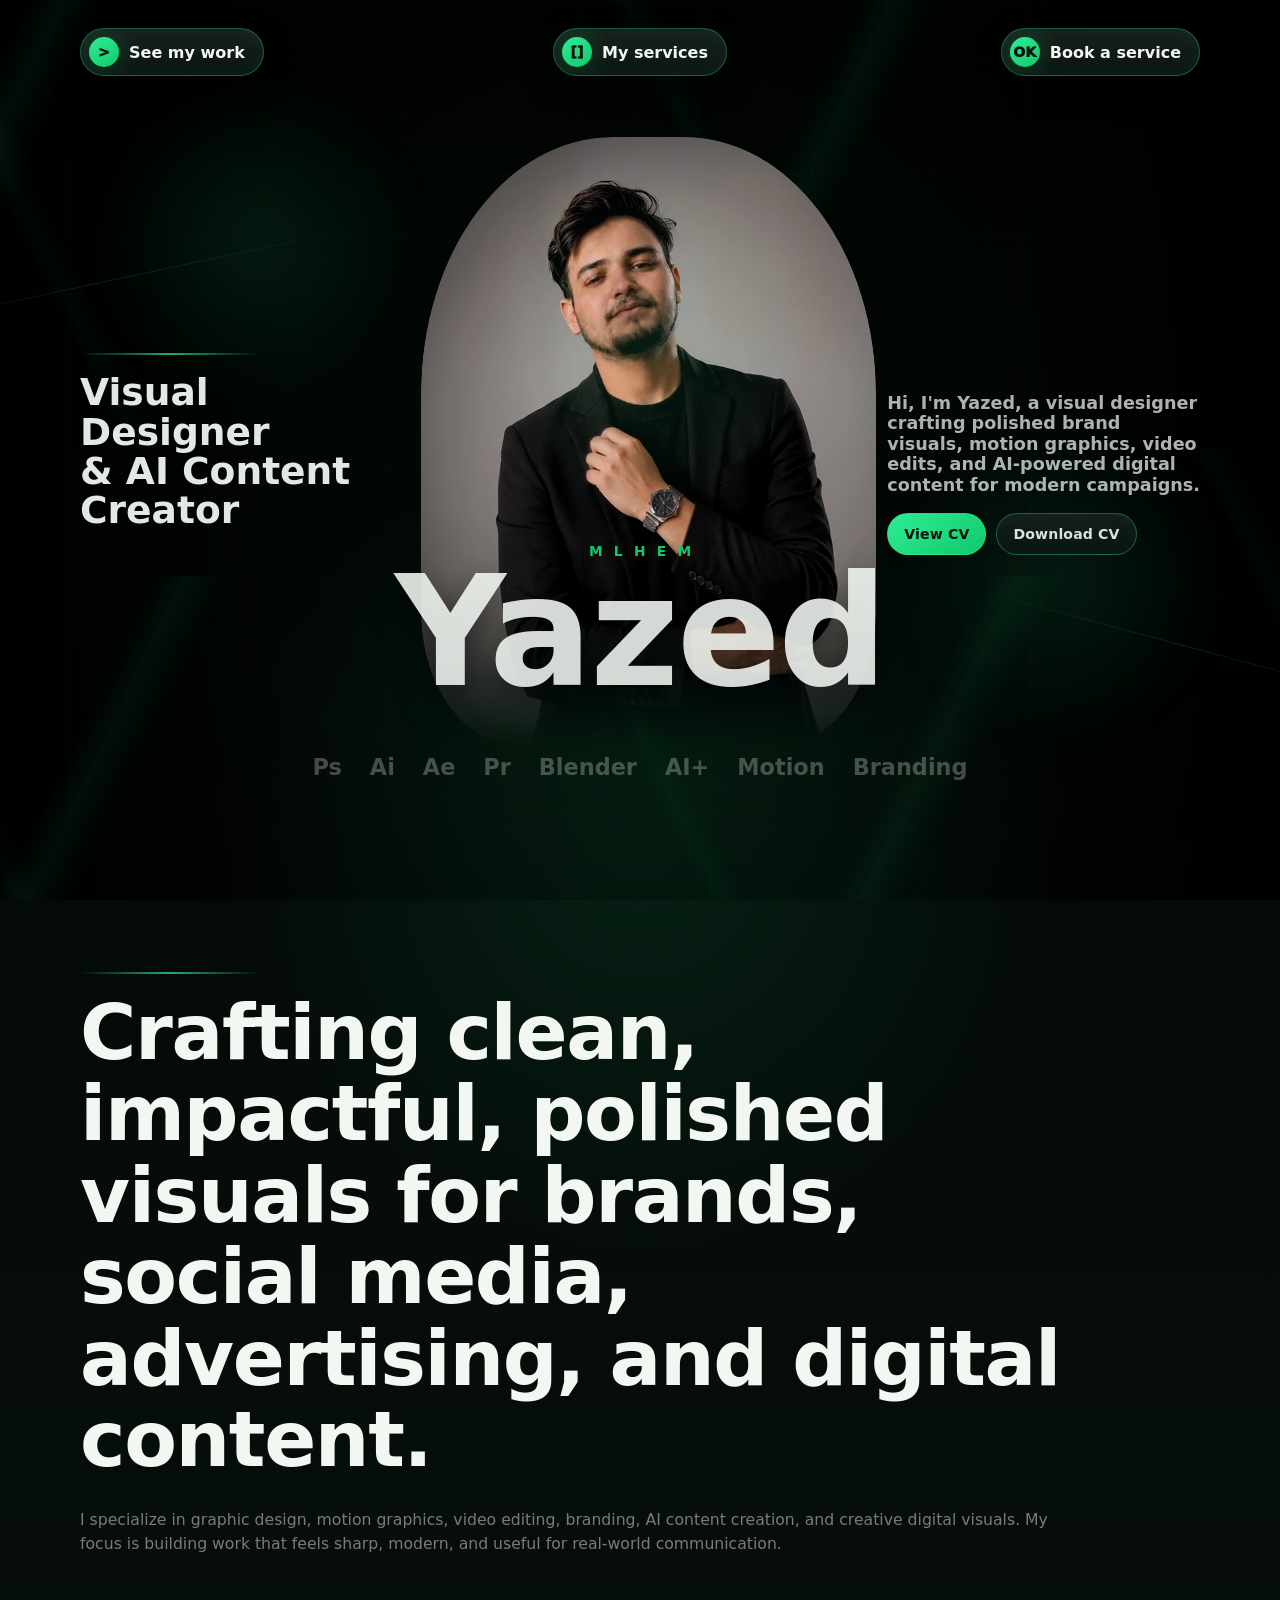
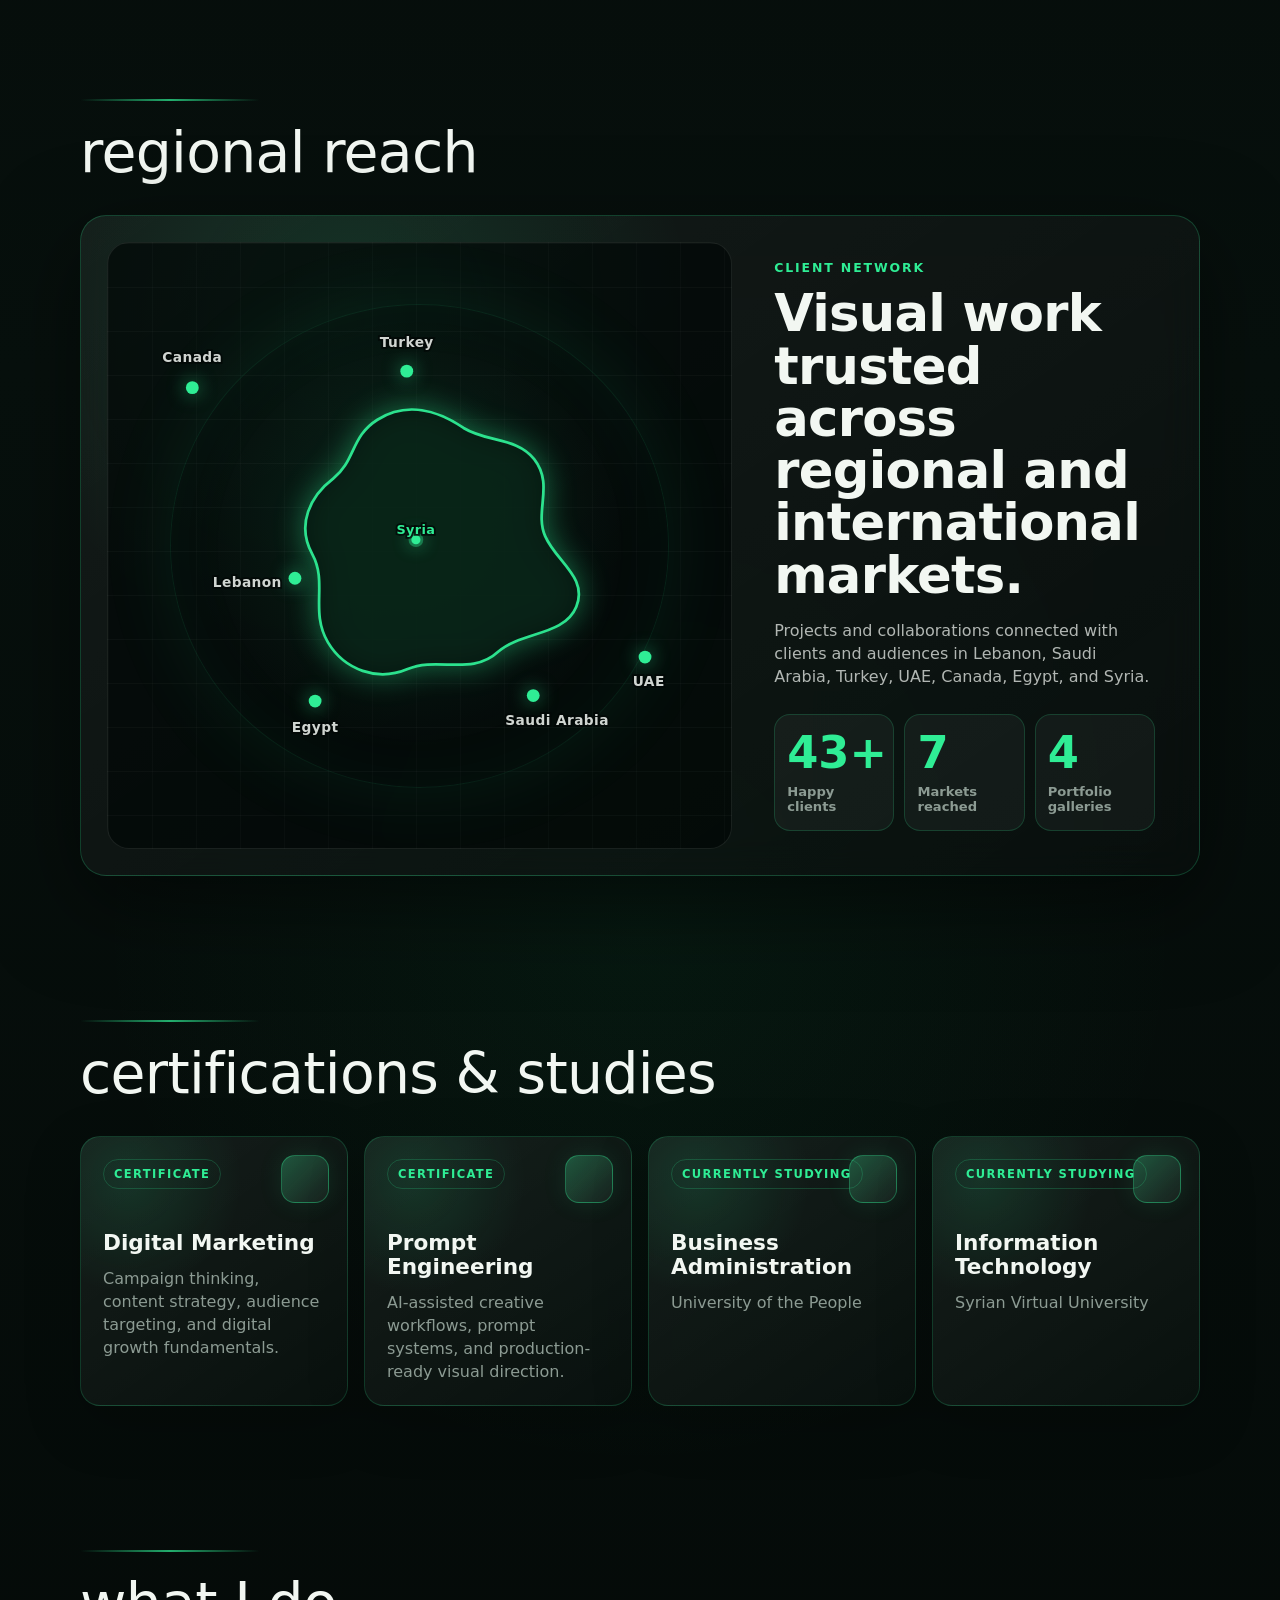
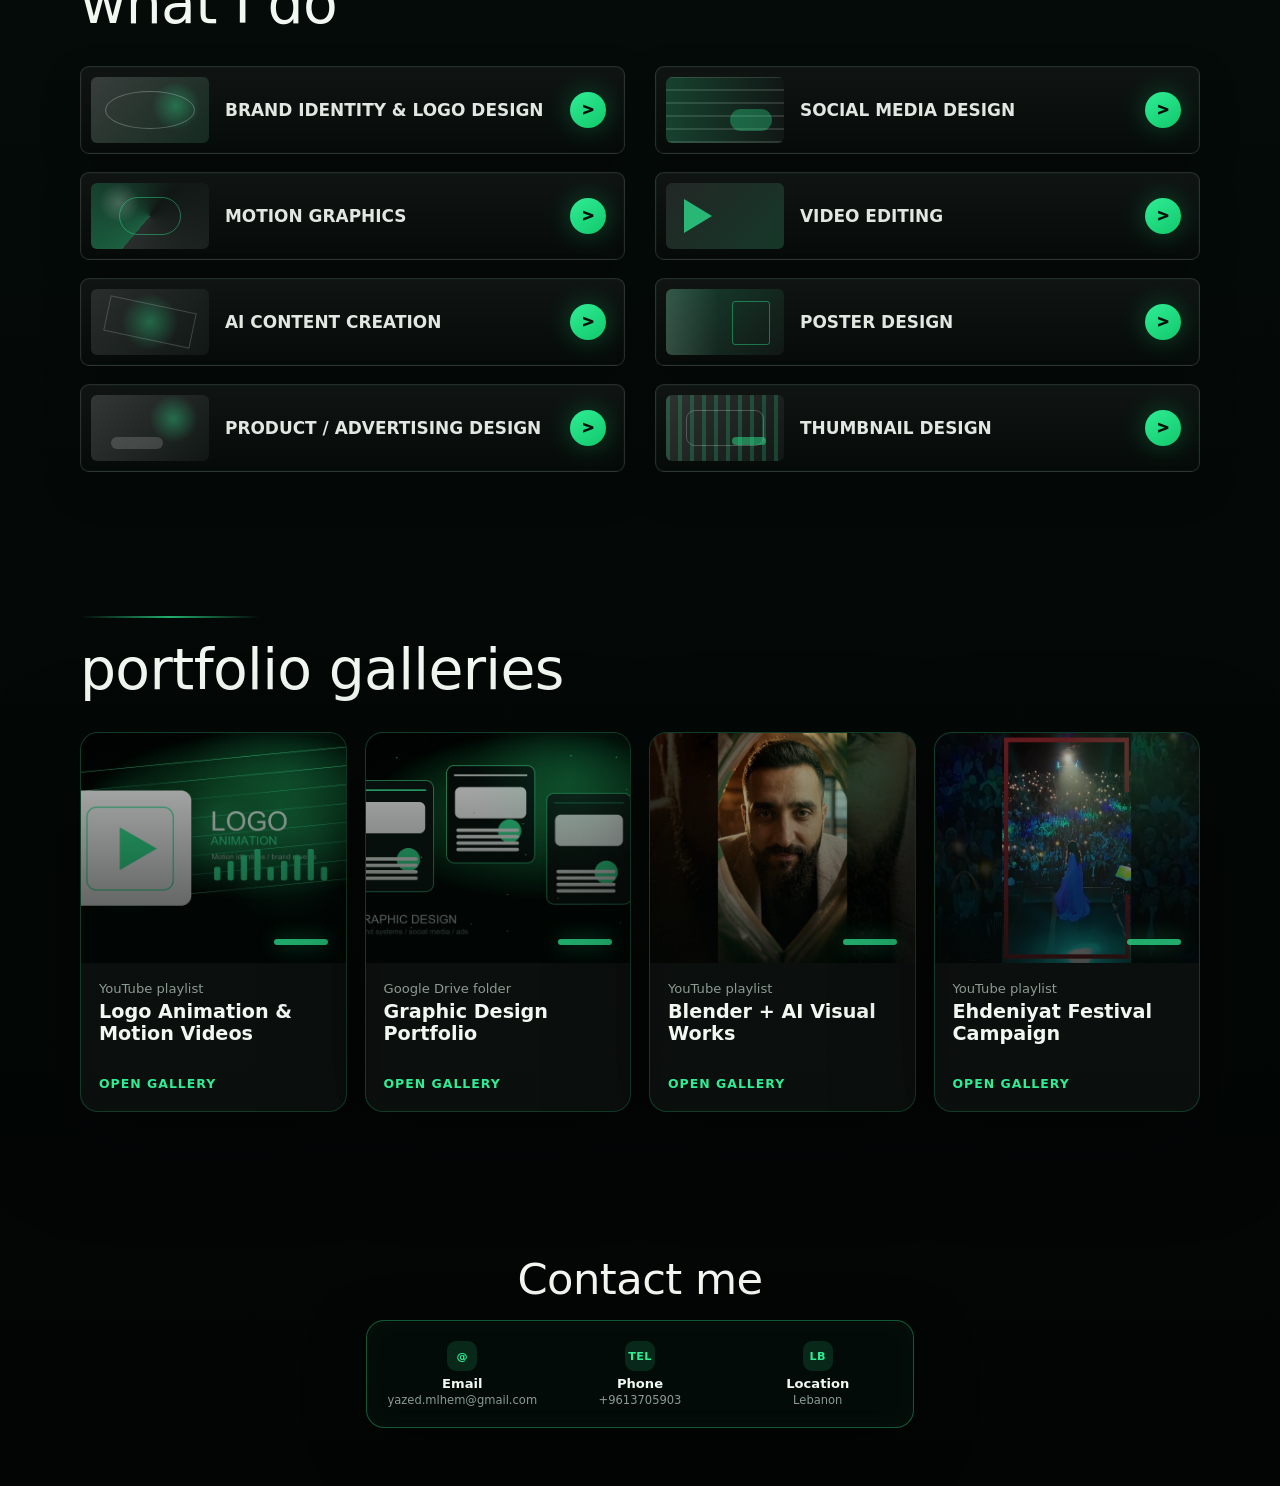
<file: index.html>
<!DOCTYPE html>
<html lang="en">
  <head>
    <meta charset="UTF-8" />
    <meta name="viewport" content="width=device-width, initial-scale=1.0" />
    <meta
      name="description"
      content="Portfolio website for Yazed Mlhem, Visual Designer and AI Content Creator based in Lebanon."
    />
    <title>Yazed Mlhem | Visual Designer & AI Content Creator</title>
    <link rel="stylesheet" href="styles.css" />
  </head>
  <body>
    <div class="ambient-bg" aria-hidden="true">
      <span class="ambient-orb orb-one"></span>
      <span class="ambient-orb orb-two"></span>
      <span class="ambient-beam beam-one"></span>
      <span class="ambient-beam beam-two"></span>
    </div>

    <main class="portfolio-page">
      <section class="hero" id="home">
        <nav class="top-actions" aria-label="Primary actions">
          <a class="action-pill" href="#work">
            <span class="pill-icon">&gt;</span>
            <span>See my work</span>
          </a>
          <a class="action-pill" href="#services">
            <span class="pill-icon">[]</span>
            <span>My services</span>
          </a>
          <a class="action-pill" href="#contact">
            <span class="pill-icon">ok</span>
            <span>Book a service</span>
          </a>
        </nav>

        <div class="hero-grid">
          <aside class="hero-side hero-left reveal">
            <span class="section-line"></span>
            <h2>Visual Designer<br />& AI Content Creator</h2>
          </aside>

          <div class="hero-center reveal">
            <div class="portrait-glow" aria-hidden="true"></div>
            <figure class="portrait-wrap">
              <img src="assets/me.jpg" alt="Portrait of Yazed Mlhem" />
            </figure>
            <div class="name-lockup" aria-label="Yazed Mlhem">
              <span>MLHEM</span>
              <strong>Yazed</strong>
            </div>
          </div>

          <aside class="hero-side hero-right reveal">
            <p>
              Hi, I'm Yazed, a visual designer crafting polished brand visuals,
              motion graphics, video edits, and AI-powered digital content for modern
              campaigns.
            </p>
            <div class="cv-actions" aria-label="CV actions">
              <a href="assets/Yazed-Mlhem-CV.pdf" target="_blank" rel="noopener">
                View CV
              </a>
              <a href="assets/Yazed-Mlhem-CV.pdf" download>
                Download CV
              </a>
            </div>
          </aside>
        </div>

        <div class="tool-row reveal" aria-label="Skills and tools">
          <span>Ps</span>
          <span>Ai</span>
          <span>Ae</span>
          <span>Pr</span>
          <span>Blender</span>
          <span>AI+</span>
          <span>Motion</span>
          <span>Branding</span>
        </div>
      </section>

      <section class="statement section-pad reveal" id="about">
        <span class="section-line"></span>
        <h1>
          Crafting clean, impactful, polished visuals for brands, social media,
          advertising, and digital content.
        </h1>
        <p>
          I specialize in graphic design, motion graphics, video editing, branding,
          AI content creation, and creative digital visuals. My focus is building work
          that feels sharp, modern, and useful for real-world communication.
        </p>
      </section>

      <section class="section-pad reach" id="reach">
        <div class="section-title reveal">
          <span class="section-line"></span>
          <h2>regional reach</h2>
        </div>

        <div class="reach-panel reveal">
          <div class="map-card">
            <svg
              class="syria-network"
              viewBox="0 0 680 520"
              role="img"
              aria-label="Glowing Syria map connected to Saudi Arabia, Turkey, UAE, Lebanon, Canada, and Egypt"
            >
              <defs>
                <filter id="mapGlow" x="-80%" y="-80%" width="260%" height="260%">
                  <feGaussianBlur stdDeviation="5" result="blur" />
                  <feMerge>
                    <feMergeNode in="blur" />
                    <feMergeNode in="SourceGraphic" />
                  </feMerge>
                </filter>
                <linearGradient id="routeGradient" x1="0" y1="0" x2="1" y2="1">
                  <stop offset="0%" stop-color="#2fed95" />
                  <stop offset="100%" stop-color="#12c86b" stop-opacity="0.25" />
                </linearGradient>
              </defs>

              <path
                class="route route-canada"
                d="M334 252 C260 180 180 130 92 88"
                pathLength="1"
              />
              <path
                class="route route-turkey"
                d="M334 252 C340 176 334 116 326 70"
                pathLength="1"
              />
              <path
                class="route route-lebanon"
                d="M334 252 C288 266 242 282 204 296"
                pathLength="1"
              />
              <path
                class="route route-egypt"
                d="M334 252 C302 332 266 390 226 430"
                pathLength="1"
              />
              <path
                class="route route-saudi"
                d="M334 252 C392 320 430 374 464 424"
                pathLength="1"
              />
              <path
                class="route route-uae"
                d="M334 252 C432 292 510 338 586 382"
                pathLength="1"
              />

              <path
                class="syria-shape"
                filter="url(#mapGlow)"
                d="M294 123 C326 103 360 113 388 132 C414 148 446 142 465 166 C487 194 465 223 477 250 C489 278 524 295 511 327 C498 359 451 354 426 376 C397 403 360 381 327 395 C294 409 258 396 240 366 C220 332 240 301 223 270 C205 237 221 206 246 187 C270 168 265 141 294 123 Z"
              />

              <circle class="origin-pulse" cx="336" cy="254" r="8" />
              <circle class="origin-core" cx="336" cy="254" r="5" />
              <text class="map-label origin-label" x="336" y="248">Syria</text>

              <g class="country-point country-canada">
                <circle cx="92" cy="88" r="7" />
                <text x="92" y="60">Canada</text>
              </g>
              <g class="country-point country-turkey">
                <circle cx="326" cy="70" r="7" />
                <text x="326" y="44">Turkey</text>
              </g>
              <g class="country-point country-lebanon">
                <circle cx="204" cy="296" r="7" />
                <text x="152" y="306">Lebanon</text>
              </g>
              <g class="country-point country-egypt">
                <circle cx="226" cy="430" r="7" />
                <text x="226" y="464">Egypt</text>
              </g>
              <g class="country-point country-saudi">
                <circle cx="464" cy="424" r="7" />
                <text x="490" y="456">Saudi Arabia</text>
              </g>
              <g class="country-point country-uae">
                <circle cx="586" cy="382" r="7" />
                <text x="590" y="414">UAE</text>
              </g>
            </svg>
          </div>

          <div class="reach-copy">
            <p class="micro-label">Client network</p>
            <h3>Visual work trusted across regional and international markets.</h3>
            <p>
              Projects and collaborations connected with clients and audiences in
              Lebanon, Saudi Arabia, Turkey, UAE, Canada, Egypt, and Syria.
            </p>
            <div class="client-metrics" aria-label="Client statistics">
              <div class="metric-card">
                <strong><span class="count-up" data-count="43">0</span>+</strong>
                <span>Happy clients</span>
              </div>
              <div class="metric-card">
                <strong><span class="count-up" data-count="7">0</span></strong>
                <span>Markets reached</span>
              </div>
              <div class="metric-card">
                <strong><span class="count-up" data-count="4">0</span></strong>
                <span>Portfolio galleries</span>
              </div>
            </div>
          </div>
        </div>
      </section>

      <section class="section-pad credentials" id="credentials">
        <div class="section-title reveal">
          <span class="section-line"></span>
          <h2>certifications & studies</h2>
        </div>

        <div class="credential-grid">
          <article class="credential-card reveal">
            <span>Certificate</span>
            <h3>Digital Marketing</h3>
            <p>Campaign thinking, content strategy, audience targeting, and digital growth fundamentals.</p>
          </article>
          <article class="credential-card reveal">
            <span>Certificate</span>
            <h3>Prompt Engineering</h3>
            <p>AI-assisted creative workflows, prompt systems, and production-ready visual direction.</p>
          </article>
          <article class="credential-card reveal">
            <span>Currently studying</span>
            <h3>Business Administration</h3>
            <p>University of the People</p>
          </article>
          <article class="credential-card reveal">
            <span>Currently studying</span>
            <h3>Information Technology</h3>
            <p>Syrian Virtual University</p>
          </article>
        </div>
      </section>

      <section class="section-pad services" id="services">
        <div class="section-title reveal">
          <span class="section-line"></span>
          <h2>what I do</h2>
        </div>

        <div class="service-grid">
          <a
            class="service-card reveal"
            href="https://drive.google.com/drive/folders/1bQDdXAf_wJ9ELHpCj0GLN5t_gw8y8d1W"
            target="_blank"
            rel="noopener"
          >
            <div class="service-thumb thumb-brand"></div>
            <h3>Brand Identity & Logo Design</h3>
            <span class="card-arrow">&gt;</span>
          </a>
          <a
            class="service-card reveal"
            href="https://drive.google.com/drive/folders/1bQDdXAf_wJ9ELHpCj0GLN5t_gw8y8d1W"
            target="_blank"
            rel="noopener"
          >
            <div class="service-thumb thumb-social"></div>
            <h3>Social Media Design</h3>
            <span class="card-arrow">&gt;</span>
          </a>
          <a
            class="service-card reveal"
            href="https://www.youtube.com/playlist?list=PLLVuZKUC12Qq2UqEyCkW-pnu5Jl_9pcJ0"
            target="_blank"
            rel="noopener"
          >
            <div class="service-thumb thumb-motion"></div>
            <h3>Motion Graphics</h3>
            <span class="card-arrow">&gt;</span>
          </a>
          <a
            class="service-card reveal"
            href="https://www.youtube.com/playlist?list=PLLVuZKUC12Qq2UqEyCkW-pnu5Jl_9pcJ0"
            target="_blank"
            rel="noopener"
          >
            <div class="service-thumb thumb-video"></div>
            <h3>Video Editing</h3>
            <span class="card-arrow">&gt;</span>
          </a>
          <a
            class="service-card reveal"
            href="https://www.youtube.com/watch?v=x_m1fFWCgEw&list=PLLVuZKUC12QoCF6CKY_N4pdofCUiRCBo5"
            target="_blank"
            rel="noopener"
          >
            <div class="service-thumb thumb-ai"></div>
            <h3>AI Content Creation</h3>
            <span class="card-arrow">&gt;</span>
          </a>
          <a
            class="service-card reveal"
            href="https://drive.google.com/drive/folders/1bQDdXAf_wJ9ELHpCj0GLN5t_gw8y8d1W"
            target="_blank"
            rel="noopener"
          >
            <div class="service-thumb thumb-poster"></div>
            <h3>Poster Design</h3>
            <span class="card-arrow">&gt;</span>
          </a>
          <a
            class="service-card reveal"
            href="https://drive.google.com/drive/folders/1bQDdXAf_wJ9ELHpCj0GLN5t_gw8y8d1W"
            target="_blank"
            rel="noopener"
          >
            <div class="service-thumb thumb-product"></div>
            <h3>Product / Advertising Design</h3>
            <span class="card-arrow">&gt;</span>
          </a>
          <a
            class="service-card reveal"
            href="https://drive.google.com/drive/folders/1bQDdXAf_wJ9ELHpCj0GLN5t_gw8y8d1W"
            target="_blank"
            rel="noopener"
          >
            <div class="service-thumb thumb-thumbnail"></div>
            <h3>Thumbnail Design</h3>
            <span class="card-arrow">&gt;</span>
          </a>
        </div>
      </section>

      <section class="section-pad work" id="work">
        <div class="section-title reveal">
          <span class="section-line"></span>
          <h2>portfolio galleries</h2>
        </div>
        <div class="work-grid">
          <a
            class="work-card reveal"
            href="https://www.youtube.com/playlist?list=PLLVuZKUC12Qq2UqEyCkW-pnu5Jl_9pcJ0"
            target="_blank"
            rel="noopener"
          >
            <div class="work-visual visual-logo">
              <img src="assets/work-logo-motion.jpg" alt="Logo animation and motion visuals preview" />
            </div>
            <p>YouTube playlist</p>
            <h3>Logo Animation & Motion Videos</h3>
            <span>Open gallery</span>
          </a>
          <a
            class="work-card reveal"
            href="https://drive.google.com/drive/folders/1bQDdXAf_wJ9ELHpCj0GLN5t_gw8y8d1W"
            target="_blank"
            rel="noopener"
          >
            <div class="work-visual visual-design">
              <img src="assets/work-designs.jpg" alt="Graphic design portfolio preview" />
            </div>
            <p>Google Drive folder</p>
            <h3>Graphic Design Portfolio</h3>
            <span>Open gallery</span>
          </a>
          <a
            class="work-card reveal"
            href="https://www.youtube.com/watch?v=x_m1fFWCgEw&list=PLLVuZKUC12QoCF6CKY_N4pdofCUiRCBo5"
            target="_blank"
            rel="noopener"
          >
            <div class="work-visual visual-blender">
              <img src="assets/blender-ai-thumb.jpg" alt="Blender and AI visual works preview" />
            </div>
            <p>YouTube playlist</p>
            <h3>Blender + AI Visual Works</h3>
            <span>Open gallery</span>
          </a>
          <a
            class="work-card reveal"
            href="https://www.youtube.com/watch?v=B72xbkbJAdo&list=PLLVuZKUC12Qr4weWerlJtRsZaD_8ozsQB"
            target="_blank"
            rel="noopener"
          >
            <div class="work-visual visual-festival">
              <img src="assets/ehdeniyat-thumb.jpg" alt="Ehdeniyat Festival campaign preview" />
            </div>
            <p>YouTube playlist</p>
            <h3>Ehdeniyat Festival Campaign</h3>
            <span>Open gallery</span>
          </a>
        </div>
      </section>

      <section class="contact" id="contact">
        <h2 class="reveal">Contact me</h2>
        <div class="contact-panel reveal">
          <a href="mailto:yazed.mlhem@gmail.com">
            <span>@</span>
            <strong>Email</strong>
            <small>yazed.mlhem@gmail.com</small>
          </a>
          <a href="tel:+9613705903">
            <span>tel</span>
            <strong>Phone</strong>
            <small>+9613705903</small>
          </a>
          <div>
            <span>LB</span>
            <strong>Location</strong>
            <small>Lebanon</small>
          </div>
        </div>
      </section>
    </main>

    <script src="script.js"></script>
  </body>
</html>
</file>
<file: styles.css>
:root {
  --bg: #030807;
  --bg-2: #06110e;
  --panel: rgba(255, 255, 255, 0.045);
  --panel-strong: rgba(255, 255, 255, 0.075);
  --line: rgba(45, 210, 119, 0.32);
  --green: #12c86b;
  --green-2: #2fed95;
  --green-soft: rgba(18, 200, 107, 0.16);
  --text: #f2f7f2;
  --muted: #8c9b93;
  --dim: rgba(242, 247, 242, 0.72);
  --shadow: 0 28px 90px rgba(0, 0, 0, 0.5);
  --max: 1120px;
}

* {
  box-sizing: border-box;
}

html {
  scroll-behavior: smooth;
}

body {
  min-height: 100vh;
  margin: 0;
  color: var(--text);
  background:
    radial-gradient(circle at 50% 18%, rgba(18, 200, 107, 0.12), transparent 26rem),
    radial-gradient(circle at 50% 54%, rgba(18, 200, 107, 0.06), transparent 34rem),
    linear-gradient(180deg, #020504 0%, #07100d 42%, #020504 100%);
  font-family:
    Inter, ui-sans-serif, system-ui, -apple-system, BlinkMacSystemFont, "Segoe UI", sans-serif;
  overflow-x: hidden;
}

body::before {
  position: fixed;
  inset: 0;
  z-index: -2;
  pointer-events: none;
  content: "";
  background:
    linear-gradient(rgba(255, 255, 255, 0.024) 1px, transparent 1px),
    linear-gradient(90deg, rgba(255, 255, 255, 0.018) 1px, transparent 1px);
  background-size: 58px 58px;
  mask-image: radial-gradient(circle at 50% 25%, black, transparent 72%);
}

body::after {
  position: fixed;
  inset: 0;
  z-index: -1;
  pointer-events: none;
  content: "";
  background:
    radial-gradient(circle at center, transparent 0%, rgba(0, 0, 0, 0.08) 42%, rgba(0, 0, 0, 0.72) 100%),
    linear-gradient(90deg, rgba(0, 0, 0, 0.76), transparent 22%, transparent 78%, rgba(0, 0, 0, 0.76));
}

.ambient-bg {
  position: fixed;
  inset: 0;
  z-index: 0;
  overflow: hidden;
  pointer-events: none;
}

.ambient-bg::before {
  position: absolute;
  inset: -24%;
  content: "";
  background:
    linear-gradient(116deg, transparent 0 43%, rgba(47, 237, 149, 0.07) 46%, transparent 50% 100%),
    linear-gradient(64deg, transparent 0 48%, rgba(47, 237, 149, 0.045) 50%, transparent 53% 100%);
  background-size: 52rem 52rem, 44rem 44rem;
  opacity: 0.82;
  transform: translate3d(-4%, -3%, 0);
  animation: lineDrift 16s linear infinite;
}

.ambient-bg::after {
  position: absolute;
  inset: 0;
  content: "";
  background:
    repeating-linear-gradient(
      90deg,
      transparent 0 160px,
      rgba(47, 237, 149, 0.035) 161px,
      transparent 163px 320px
    );
  opacity: 0.48;
  transform: translateX(-90px);
  animation: scanSlide 13s linear infinite;
}

.ambient-orb,
.ambient-beam {
  position: absolute;
  display: block;
}

.ambient-orb {
  width: clamp(260px, 28vw, 520px);
  aspect-ratio: 1;
  border-radius: 50%;
  background: radial-gradient(circle, rgba(47, 237, 149, 0.16), rgba(18, 200, 107, 0.05) 48%, transparent 70%);
  filter: blur(18px);
  opacity: 0.62;
}

.orb-one {
  top: 7%;
  left: 6%;
  animation: orbFloatA 11s ease-in-out infinite;
}

.orb-two {
  right: 3%;
  bottom: 16%;
  animation: orbFloatB 14s ease-in-out infinite;
}

.ambient-beam {
  width: 42vw;
  height: 1px;
  background: linear-gradient(90deg, transparent, rgba(47, 237, 149, 0.34), transparent);
  box-shadow: 0 0 18px rgba(47, 237, 149, 0.22);
  opacity: 0.42;
}

.beam-one {
  top: 31%;
  left: -12%;
  transform: rotate(-12deg);
  animation: beamMoveA 10s ease-in-out infinite;
}

.beam-two {
  right: -14%;
  bottom: 28%;
  transform: rotate(15deg);
  animation: beamMoveB 12s ease-in-out infinite;
}

a {
  color: inherit;
  text-decoration: none;
}

img {
  display: block;
  max-width: 100%;
}

.portfolio-page {
  position: relative;
  z-index: 1;
  width: min(calc(100% - 36px), var(--max));
  margin: 0 auto;
}

.hero {
  position: relative;
  min-height: 100vh;
  padding: 28px 0 44px;
}

.top-actions {
  display: grid;
  grid-template-columns: repeat(3, minmax(0, 1fr));
  gap: clamp(14px, 9vw, 210px);
  align-items: center;
}

.action-pill {
  position: relative;
  isolation: isolate;
  display: inline-flex;
  width: fit-content;
  min-height: 48px;
  align-items: center;
  gap: 10px;
  padding: 7px 18px 7px 8px;
  border: 1px solid rgba(47, 237, 149, 0.33);
  border-radius: 999px;
  background:
    linear-gradient(180deg, rgba(255, 255, 255, 0.075), rgba(255, 255, 255, 0.026)),
    rgba(7, 20, 15, 0.72);
  box-shadow:
    inset 0 0 20px rgba(47, 237, 149, 0.05),
    0 10px 34px rgba(0, 0, 0, 0.26);
  color: var(--text);
  font-weight: 780;
  letter-spacing: 0;
  backdrop-filter: blur(18px);
  overflow: hidden;
  transition:
    transform 180ms ease,
    border-color 180ms ease,
    background 180ms ease;
}

.action-pill::after,
.cv-actions a::after,
.service-card::before,
.work-card::before {
  position: absolute;
  inset: 0;
  z-index: 0;
  pointer-events: none;
  content: "";
  background: radial-gradient(
    circle at var(--mx, 50%) var(--my, 50%),
    rgba(47, 237, 149, 0.2),
    transparent 34%
  );
  opacity: 0;
  transition: opacity 180ms ease;
}

.action-pill:hover::after,
.action-pill:focus-visible::after,
.cv-actions a:hover::after,
.cv-actions a:focus-visible::after,
.service-card:hover::before,
.service-card:focus-visible::before,
.work-card:hover::before,
.work-card:focus-visible::before {
  opacity: 1;
}

.action-pill > *,
.cv-actions a > *,
.service-card > *,
.work-card > * {
  position: relative;
  z-index: 1;
}

.top-actions .action-pill:nth-child(2) {
  justify-self: center;
}

.top-actions .action-pill:nth-child(3) {
  justify-self: end;
}

.action-pill:hover,
.action-pill:focus-visible {
  border-color: rgba(47, 237, 149, 0.76);
  background: rgba(18, 200, 107, 0.13);
  outline: none;
  transform: translateY(-2px);
}

.pill-icon,
.card-arrow {
  display: grid;
  width: 30px;
  height: 30px;
  flex: 0 0 30px;
  place-items: center;
  border-radius: 50%;
  background: linear-gradient(145deg, var(--green-2), var(--green));
  box-shadow: 0 0 24px rgba(18, 200, 107, 0.32);
  color: #02120a;
  font-size: 0.88rem;
  font-weight: 950;
  letter-spacing: 0;
  text-transform: uppercase;
  transition:
    box-shadow 180ms ease,
    filter 180ms ease,
    transform 180ms ease;
}

.action-pill:hover .pill-icon,
.action-pill:focus-visible .pill-icon,
.service-card:hover .card-arrow,
.service-card:focus-visible .card-arrow {
  box-shadow: 0 0 34px rgba(47, 237, 149, 0.52);
  filter: brightness(1.08);
  transform: translateX(2px);
}

.hero-grid {
  display: grid;
  min-height: calc(100vh - 168px);
  grid-template-columns: 0.82fr minmax(360px, 1.15fr) 0.82fr;
  align-items: center;
  gap: 28px;
}

.hero-side {
  position: relative;
  z-index: 4;
}

.section-line {
  display: block;
  width: 180px;
  height: 2px;
  margin-bottom: 18px;
  background: linear-gradient(90deg, rgba(47, 237, 149, 0), rgba(47, 237, 149, 0.72), rgba(47, 237, 149, 0));
}

.hero-left h2 {
  margin: 0;
  color: rgba(242, 247, 242, 0.94);
  font-size: clamp(1.55rem, 3vw, 2.35rem);
  font-weight: 620;
  line-height: 1.05;
}

.hero-right p {
  max-width: 330px;
  margin: 64px 0 0;
  color: var(--dim);
  font-size: clamp(0.98rem, 1.7vw, 1.1rem);
  font-weight: 620;
  line-height: 1.16;
  text-wrap: pretty;
}

.cv-actions {
  display: flex;
  max-width: 330px;
  flex-wrap: wrap;
  gap: 10px;
  margin-top: 18px;
}

.cv-actions a {
  position: relative;
  isolation: isolate;
  display: inline-flex;
  min-height: 42px;
  align-items: center;
  justify-content: center;
  padding: 0 16px;
  border: 1px solid rgba(47, 237, 149, 0.36);
  border-radius: 999px;
  background:
    linear-gradient(180deg, rgba(255, 255, 255, 0.07), rgba(255, 255, 255, 0.02)),
    rgba(5, 14, 11, 0.74);
  color: rgba(242, 247, 242, 0.9);
  font-size: 0.88rem;
  font-weight: 820;
  letter-spacing: 0.01em;
  box-shadow: inset 0 0 18px rgba(47, 237, 149, 0.035);
  overflow: hidden;
  transition:
    transform 180ms ease,
    border-color 180ms ease,
    background 180ms ease;
}

.cv-actions a:first-child {
  background: linear-gradient(145deg, var(--green-2), var(--green));
  color: #02120a;
}

.cv-actions a:hover,
.cv-actions a:focus-visible {
  border-color: rgba(47, 237, 149, 0.72);
  background: rgba(18, 200, 107, 0.13);
  color: var(--text);
  outline: none;
  transform: translateY(-2px);
}

.cv-actions a:first-child:hover,
.cv-actions a:first-child:focus-visible {
  background: linear-gradient(145deg, #5effad, var(--green));
  color: #02120a;
}

.hero-center {
  position: relative;
  display: grid;
  min-height: 660px;
  place-items: center;
  isolation: isolate;
}

.portrait-glow {
  position: absolute;
  top: 8%;
  width: min(500px, 88vw);
  aspect-ratio: 1;
  border-radius: 50%;
  background:
    radial-gradient(circle, rgba(47, 237, 149, 0.2), rgba(18, 200, 107, 0.08) 42%, transparent 68%);
  filter: blur(8px);
}

.portrait-wrap {
  position: relative;
  z-index: 2;
  width: min(455px, 88vw);
  height: 610px;
  margin: 0;
  overflow: hidden;
  border-radius: 42% 42% 22% 22%;
  background: linear-gradient(180deg, rgba(47, 237, 149, 0.08), rgba(0, 0, 0, 0.08));
  filter: drop-shadow(0 34px 62px rgba(0, 0, 0, 0.62));
  mask-image: linear-gradient(180deg, black 0%, black 78%, transparent 100%);
}

.portrait-wrap::before {
  position: absolute;
  inset: 24px 34px auto;
  z-index: 2;
  height: 62%;
  pointer-events: none;
  content: "";
  border-radius: 999px;
  background: radial-gradient(circle, rgba(47, 237, 149, 0.12), transparent 62%);
  mix-blend-mode: screen;
}

.portrait-wrap img {
  width: 100%;
  height: 100%;
  object-fit: cover;
  object-position: center 14%;
  filter: saturate(0.94) contrast(1.06) brightness(0.9);
}

.name-lockup {
  position: absolute;
  right: 50%;
  bottom: 70px;
  z-index: 5;
  width: min(620px, 96vw);
  text-align: center;
  transform: translateX(50%);
}

.name-lockup span {
  display: block;
  margin-bottom: 2px;
  color: var(--green);
  font-size: 0.86rem;
  font-weight: 900;
  letter-spacing: 0.82em;
  text-indent: 0.82em;
  text-transform: uppercase;
}

.name-lockup strong {
  display: block;
  color: rgba(242, 247, 242, 0.88);
  font-size: clamp(5.2rem, 13vw, 9.6rem);
  font-weight: 860;
  letter-spacing: -0.018em;
  line-height: 0.92;
  text-shadow: 0 12px 34px rgba(0, 0, 0, 0.62);
}

.tool-row {
  display: flex;
  max-width: 780px;
  flex-wrap: wrap;
  justify-content: center;
  gap: 14px 28px;
  margin: -54px auto 0;
  color: rgba(242, 247, 242, 0.28);
  font-size: clamp(1rem, 2vw, 1.4rem);
  font-weight: 850;
}

.tool-row span {
  transition:
    color 180ms ease,
    transform 180ms ease;
}

.tool-row span:hover {
  color: rgba(47, 237, 149, 0.8);
  transform: translateY(-2px);
}

.section-pad {
  padding: 72px 0;
}

.statement h1 {
  max-width: 980px;
  margin: 0;
  color: var(--text);
  font-size: clamp(2.2rem, 6vw, 4.85rem);
  font-weight: 620;
  letter-spacing: -0.018em;
  line-height: 1.06;
}

.statement p {
  max-width: 980px;
  margin: 28px 0 0;
  color: rgba(242, 247, 242, 0.48);
  font-size: 0.98rem;
  line-height: 1.5;
}

.reach-panel {
  display: grid;
  grid-template-columns: minmax(0, 1.08fr) minmax(280px, 0.72fr);
  gap: 24px;
  align-items: stretch;
  margin-top: 30px;
  padding: clamp(16px, 3vw, 26px);
  border: 1px solid rgba(47, 237, 149, 0.22);
  border-radius: 26px;
  background:
    radial-gradient(circle at 24% 16%, rgba(47, 237, 149, 0.13), transparent 34%),
    linear-gradient(145deg, rgba(255, 255, 255, 0.07), rgba(255, 255, 255, 0.02)),
    rgba(3, 9, 7, 0.66);
  box-shadow: var(--shadow);
  backdrop-filter: blur(18px);
}

.map-card {
  position: relative;
  display: grid;
  min-height: 520px;
  place-items: center;
  overflow: hidden;
  border: 1px solid rgba(242, 247, 242, 0.09);
  border-radius: 22px;
  background:
    linear-gradient(rgba(255, 255, 255, 0.026) 1px, transparent 1px),
    linear-gradient(90deg, rgba(255, 255, 255, 0.018) 1px, transparent 1px),
    radial-gradient(circle at 48% 48%, rgba(47, 237, 149, 0.09), transparent 48%),
    rgba(2, 8, 6, 0.7);
  background-size: 44px 44px, 44px 44px, auto, auto;
}

.map-card::before {
  position: absolute;
  inset: 10%;
  pointer-events: none;
  content: "";
  border: 1px solid rgba(47, 237, 149, 0.1);
  border-radius: 50%;
  box-shadow:
    0 0 80px rgba(47, 237, 149, 0.08),
    inset 0 0 70px rgba(47, 237, 149, 0.04);
}

.syria-network {
  position: relative;
  z-index: 1;
  width: min(100%, 760px);
  height: auto;
}

.syria-shape {
  fill: rgba(7, 24, 17, 0.86);
  stroke: rgba(47, 237, 149, 0.95);
  stroke-width: 3;
  stroke-linejoin: round;
  filter: drop-shadow(0 0 16px rgba(47, 237, 149, 0.48));
  transition:
    fill 180ms ease,
    stroke-width 180ms ease;
}

.route {
  fill: none;
  stroke: url(#routeGradient);
  stroke-width: 2;
  stroke-linecap: round;
  stroke-dasharray: 1;
  stroke-dashoffset: 1;
  opacity: 0.82;
  filter: drop-shadow(0 0 8px rgba(47, 237, 149, 0.36));
  animation: routeDraw 3.6s ease-in-out infinite;
}

.route-turkey {
  animation-delay: 0.15s;
}

.route-lebanon {
  animation-delay: 0.35s;
}

.route-egypt {
  animation-delay: 0.55s;
}

.route-saudi {
  animation-delay: 0.75s;
}

.route-uae {
  animation-delay: 0.95s;
}

.route-canada {
  animation-delay: 1.15s;
}

.origin-core,
.origin-pulse,
.country-point circle {
  fill: var(--green-2);
  filter: drop-shadow(0 0 10px rgba(47, 237, 149, 0.62));
}

.origin-pulse {
  opacity: 0.4;
  transform-origin: 336px 254px;
  animation: pointPulse 2s ease-in-out infinite;
}

.country-point circle {
  animation: countryPulse 2.4s ease-in-out infinite;
}

.country-turkey circle {
  animation-delay: 0.15s;
}

.country-lebanon circle {
  animation-delay: 0.3s;
}

.country-egypt circle {
  animation-delay: 0.45s;
}

.country-saudi circle {
  animation-delay: 0.6s;
}

.country-uae circle {
  animation-delay: 0.75s;
}

.country-canada circle {
  animation-delay: 0.9s;
}

.map-label,
.country-point text {
  fill: rgba(242, 247, 242, 0.86);
  font-size: 15px;
  font-weight: 800;
  letter-spacing: 0.03em;
  text-anchor: middle;
  paint-order: stroke;
  stroke: rgba(2, 8, 6, 0.78);
  stroke-width: 4px;
}

.origin-label {
  fill: var(--green-2);
  font-size: 14px;
}

.reach-copy {
  display: grid;
  align-content: center;
  padding: clamp(8px, 2vw, 18px);
}

.micro-label {
  margin: 0 0 12px;
  color: var(--green-2);
  font-size: 0.78rem;
  font-weight: 900;
  letter-spacing: 0.15em;
  text-transform: uppercase;
}

.reach-copy h3 {
  max-width: 430px;
  margin: 0;
  color: var(--text);
  font-size: clamp(1.7rem, 4vw, 3.2rem);
  font-weight: 640;
  letter-spacing: -0.014em;
  line-height: 1.02;
}

.reach-copy > p:not(.micro-label) {
  max-width: 430px;
  margin: 18px 0 0;
  color: var(--dim);
  line-height: 1.45;
}

.client-metrics {
  display: grid;
  grid-template-columns: repeat(3, minmax(0, 1fr));
  gap: 10px;
  margin-top: 26px;
}

.metric-card {
  padding: 16px 12px;
  border: 1px solid rgba(47, 237, 149, 0.18);
  border-radius: 16px;
  background: rgba(255, 255, 255, 0.045);
  transition:
    transform 180ms ease,
    border-color 180ms ease,
    background 180ms ease;
}

.metric-card:hover {
  border-color: rgba(47, 237, 149, 0.46);
  background: rgba(47, 237, 149, 0.08);
  transform: translateY(-3px);
}

.metric-card strong {
  display: block;
  color: var(--green-2);
  font-size: clamp(1.7rem, 4vw, 2.8rem);
  line-height: 1;
}

.metric-card > span {
  display: block;
  margin-top: 8px;
  color: var(--muted);
  font-size: 0.82rem;
  font-weight: 780;
}

.credential-grid {
  display: grid;
  grid-template-columns: repeat(4, minmax(0, 1fr));
  gap: 16px;
  margin-top: 30px;
}

.credential-card {
  position: relative;
  min-height: 230px;
  padding: 22px;
  overflow: hidden;
  border: 1px solid rgba(47, 237, 149, 0.18);
  border-radius: 20px;
  background:
    radial-gradient(circle at 18% 16%, rgba(47, 237, 149, 0.12), transparent 36%),
    linear-gradient(145deg, rgba(255, 255, 255, 0.07), rgba(255, 255, 255, 0.022)),
    rgba(4, 12, 9, 0.72);
  box-shadow: 0 18px 55px rgba(0, 0, 0, 0.22);
  transition:
    transform 190ms ease,
    border-color 190ms ease,
    background 190ms ease;
}

.credential-card::before {
  position: absolute;
  top: 18px;
  right: 18px;
  width: 46px;
  height: 46px;
  content: "";
  border: 1px solid rgba(47, 237, 149, 0.34);
  border-radius: 14px;
  background:
    linear-gradient(135deg, rgba(47, 237, 149, 0.26), transparent),
    rgba(255, 255, 255, 0.04);
  box-shadow: 0 0 24px rgba(47, 237, 149, 0.1);
}

.credential-card:hover {
  border-color: rgba(47, 237, 149, 0.48);
  background:
    radial-gradient(circle at 18% 16%, rgba(47, 237, 149, 0.18), transparent 36%),
    linear-gradient(145deg, rgba(255, 255, 255, 0.085), rgba(255, 255, 255, 0.024)),
    rgba(4, 12, 9, 0.82);
  transform: translateY(-5px);
}

.credential-card span {
  display: inline-flex;
  padding: 7px 10px;
  border: 1px solid rgba(47, 237, 149, 0.2);
  border-radius: 999px;
  color: var(--green-2);
  font-size: 0.72rem;
  font-weight: 900;
  letter-spacing: 0.12em;
  text-transform: uppercase;
}

.credential-card h3 {
  margin: 42px 0 12px;
  color: var(--text);
  font-size: 1.35rem;
  line-height: 1.1;
}

.credential-card p {
  margin: 0;
  color: var(--muted);
  line-height: 1.45;
}

.section-title h2 {
  margin: 0;
  color: var(--text);
  font-size: clamp(2rem, 5vw, 3.55rem);
  font-weight: 520;
  letter-spacing: -0.012em;
}

.service-grid {
  display: grid;
  grid-template-columns: repeat(2, minmax(0, 1fr));
  gap: 18px 30px;
  margin-top: 30px;
}

.service-card {
  position: relative;
  isolation: isolate;
  display: grid;
  min-height: 88px;
  grid-template-columns: 118px 1fr 42px;
  align-items: center;
  gap: 16px;
  padding: 10px 12px 10px 10px;
  border: 1px solid rgba(242, 247, 242, 0.14);
  border-radius: 9px;
  overflow: hidden;
  background:
    linear-gradient(180deg, rgba(255, 255, 255, 0.055), rgba(255, 255, 255, 0.016)),
    rgba(2, 8, 6, 0.72);
  box-shadow:
    inset 0 0 0 1px rgba(47, 237, 149, 0.025),
    0 16px 42px rgba(0, 0, 0, 0.2);
  transition:
    transform 190ms ease,
    border-color 190ms ease,
    background 190ms ease;
}

.service-card::after {
  position: absolute;
  right: 12px;
  bottom: 9px;
  left: 144px;
  height: 1px;
  content: "";
  z-index: 0;
  background: linear-gradient(90deg, transparent, rgba(47, 237, 149, 0.5), transparent);
  opacity: 0;
  transform: scaleX(0.65);
  transform-origin: left;
  transition:
    opacity 180ms ease,
    transform 180ms ease;
}

.service-card:hover,
.service-card:focus-visible {
  border-color: rgba(47, 237, 149, 0.5);
  background:
    linear-gradient(180deg, rgba(47, 237, 149, 0.12), rgba(255, 255, 255, 0.018)),
    rgba(2, 8, 6, 0.82);
  outline: none;
  transform: translateY(-3px);
}

.service-card:hover::after,
.service-card:focus-visible::after {
  opacity: 1;
  transform: scaleX(1);
}

.service-thumb {
  position: relative;
  height: 66px;
  overflow: hidden;
  border-radius: 6px;
  background: rgba(255, 255, 255, 0.06);
}

.service-thumb::before,
.service-thumb::after {
  position: absolute;
  content: "";
}

.thumb-brand {
  background:
    radial-gradient(circle at 72% 44%, rgba(47, 237, 149, 0.34), transparent 24px),
    linear-gradient(135deg, rgba(255, 255, 255, 0.16), rgba(47, 237, 149, 0.08)),
    #121916;
}

.thumb-brand::before {
  inset: 14px;
  border: 1px solid rgba(255, 255, 255, 0.26);
  border-radius: 50%;
}

.thumb-social {
  background:
    linear-gradient(90deg, rgba(47, 237, 149, 0.2), transparent),
    repeating-linear-gradient(0deg, rgba(255, 255, 255, 0.13) 0 2px, transparent 2px 13px),
    #111715;
}

.thumb-social::before {
  right: 12px;
  bottom: 12px;
  width: 42px;
  height: 22px;
  border-radius: 999px;
  background: rgba(47, 237, 149, 0.32);
}

.thumb-motion {
  background:
    radial-gradient(circle at 24% 30%, rgba(255, 255, 255, 0.2), transparent 20px),
    conic-gradient(from 220deg, rgba(47, 237, 149, 0.34), transparent, rgba(255, 255, 255, 0.1)),
    #111715;
}

.thumb-motion::before {
  inset: 14px 28px;
  border: 1px solid rgba(47, 237, 149, 0.42);
  border-radius: 999px;
}

.thumb-video {
  background:
    linear-gradient(135deg, rgba(255, 255, 255, 0.08), rgba(47, 237, 149, 0.16)),
    #101513;
}

.thumb-video::before {
  left: 18px;
  top: 16px;
  border-top: 17px solid transparent;
  border-bottom: 17px solid transparent;
  border-left: 28px solid rgba(47, 237, 149, 0.72);
}

.thumb-ai {
  background:
    radial-gradient(circle at center, rgba(47, 237, 149, 0.34), transparent 28px),
    linear-gradient(135deg, rgba(255, 255, 255, 0.1), transparent),
    #111715;
}

.thumb-ai::before {
  inset: 15px;
  border: 1px solid rgba(255, 255, 255, 0.18);
  transform: rotate(12deg);
}

.thumb-poster {
  background:
    linear-gradient(90deg, rgba(255, 255, 255, 0.13), transparent 45%),
    linear-gradient(135deg, rgba(47, 237, 149, 0.2), transparent),
    #111715;
}

.thumb-poster::before {
  top: 12px;
  right: 14px;
  width: 36px;
  height: 42px;
  border: 1px solid rgba(47, 237, 149, 0.42);
  border-radius: 3px;
}

.thumb-product {
  background:
    radial-gradient(circle at 70% 36%, rgba(47, 237, 149, 0.36), transparent 24px),
    linear-gradient(135deg, rgba(255, 255, 255, 0.14), transparent),
    #111715;
}

.thumb-product::before {
  left: 20px;
  bottom: 12px;
  width: 52px;
  height: 12px;
  border-radius: 999px;
  background: rgba(255, 255, 255, 0.16);
}

.thumb-thumbnail {
  background:
    repeating-linear-gradient(90deg, rgba(47, 237, 149, 0.2) 0 4px, transparent 4px 12px),
    linear-gradient(135deg, rgba(255, 255, 255, 0.12), transparent),
    #111715;
}

.thumb-thumbnail::before {
  inset: 15px 20px;
  border: 1px solid rgba(255, 255, 255, 0.22);
  border-radius: 9px;
}

.thumb-thumbnail::after {
  right: 18px;
  bottom: 16px;
  width: 34px;
  height: 8px;
  border-radius: 999px;
  background: rgba(47, 237, 149, 0.48);
}

.service-card h3 {
  margin: 0;
  color: rgba(242, 247, 242, 0.93);
  font-size: clamp(0.9rem, 1.7vw, 1.06rem);
  font-weight: 900;
  line-height: 1.12;
  text-transform: uppercase;
}

.card-arrow {
  width: 36px;
  height: 36px;
  flex-basis: 36px;
  font-size: 0.96rem;
}

.work-grid {
  display: grid;
  grid-template-columns: repeat(4, minmax(0, 1fr));
  gap: 18px;
  margin-top: 30px;
}

.work-card {
  position: relative;
  isolation: isolate;
  display: block;
  overflow: hidden;
  border: 1px solid rgba(47, 237, 149, 0.2);
  border-radius: 18px;
  background: rgba(255, 255, 255, 0.035);
  box-shadow: var(--shadow);
  transition:
    transform 190ms ease,
    border-color 190ms ease;
}

.work-card:hover {
  border-color: rgba(47, 237, 149, 0.56);
  transform: translateY(-5px);
}

.work-card:focus-visible {
  border-color: rgba(47, 237, 149, 0.7);
  outline: 2px solid rgba(47, 237, 149, 0.32);
  outline-offset: 4px;
}

.work-visual {
  position: relative;
  min-height: 230px;
  background: rgba(255, 255, 255, 0.05);
}

.work-visual img {
  width: 100%;
  height: 100%;
  min-height: 230px;
  object-fit: cover;
  object-position: center;
  filter: saturate(0.92) contrast(1.05) brightness(0.78);
  transition:
    filter 220ms ease,
    transform 220ms ease;
}

.work-card:hover .work-visual img,
.work-card:focus-visible .work-visual img {
  filter: saturate(1.05) contrast(1.08) brightness(0.9);
  transform: scale(1.04);
}

.work-visual::before,
.work-visual::after {
  position: absolute;
  content: "";
}

.work-visual::before {
  inset: 0;
  z-index: 1;
  background:
    linear-gradient(180deg, rgba(2, 8, 6, 0.05), rgba(2, 8, 6, 0.58)),
    radial-gradient(circle at 78% 20%, rgba(47, 237, 149, 0.18), transparent 34%);
}

.work-visual::after {
  right: 18px;
  bottom: 18px;
  z-index: 2;
  width: 54px;
  height: 6px;
  border-radius: 999px;
  background: rgba(47, 237, 149, 0.72);
  box-shadow: 0 0 20px rgba(47, 237, 149, 0.38);
}

.visual-logo {
  background:
    radial-gradient(circle at 70% 40%, rgba(47, 237, 149, 0.24), transparent 74px),
    linear-gradient(135deg, rgba(255, 255, 255, 0.12), transparent),
    #101614;
}

.visual-logo::before {
  inset: 34px;
  border: 1px solid rgba(255, 255, 255, 0.18);
  border-radius: 28px;
}

.visual-logo::after {
  right: 28px;
  bottom: 30px;
  width: 72px;
  height: 22px;
  border-radius: 999px;
  background: rgba(47, 237, 149, 0.46);
  box-shadow: -56px -44px 0 rgba(255, 255, 255, 0.08);
}

.visual-design {
  background:
    repeating-linear-gradient(0deg, rgba(255, 255, 255, 0.07) 0 2px, transparent 2px 18px),
    linear-gradient(135deg, rgba(47, 237, 149, 0.2), transparent),
    #101614;
}

.visual-design::before {
  top: 36px;
  left: 36px;
  width: 52%;
  height: 52%;
  border: 1px solid rgba(47, 237, 149, 0.38);
  border-radius: 18px;
}

.visual-design::after {
  right: 32px;
  bottom: 34px;
  width: 44%;
  height: 10px;
  border-radius: 999px;
  background: rgba(242, 247, 242, 0.14);
}

.visual-blender {
  background:
    conic-gradient(from 110deg, rgba(47, 237, 149, 0.32), transparent, rgba(255, 255, 255, 0.12)),
    #101614;
}

.visual-blender::before {
  inset: 54px;
  border: 1px solid rgba(47, 237, 149, 0.5);
  border-radius: 50%;
}

.visual-blender::after {
  inset: 86px;
  border-radius: 50%;
  background: radial-gradient(circle, rgba(47, 237, 149, 0.42), transparent 62%);
}

.visual-festival {
  background:
    linear-gradient(90deg, rgba(255, 255, 255, 0.09), transparent 48%),
    linear-gradient(135deg, rgba(47, 237, 149, 0.2), transparent),
    #101614;
}

.visual-festival::before {
  top: 42px;
  left: 42px;
  width: 44%;
  height: 48%;
  border-radius: 18px;
  background: rgba(255, 255, 255, 0.12);
}

.visual-festival::after {
  right: 32px;
  top: 38px;
  width: 70px;
  height: 70px;
  border: 1px solid rgba(47, 237, 149, 0.44);
  border-radius: 50%;
}

.work-visual.visual-logo::before,
.work-visual.visual-design::before,
.work-visual.visual-blender::before,
.work-visual.visual-festival::before {
  inset: 0;
  z-index: 1;
  width: auto;
  height: auto;
  border: 0;
  border-radius: 0;
  background:
    linear-gradient(180deg, rgba(2, 8, 6, 0.03), rgba(2, 8, 6, 0.66)),
    radial-gradient(circle at 78% 20%, rgba(47, 237, 149, 0.16), transparent 36%);
}

.work-visual.visual-logo::after,
.work-visual.visual-design::after,
.work-visual.visual-blender::after,
.work-visual.visual-festival::after {
  top: auto;
  right: 18px;
  bottom: 18px;
  left: auto;
  z-index: 2;
  width: 54px;
  height: 6px;
  border: 0;
  border-radius: 999px;
  background: rgba(47, 237, 149, 0.72);
  box-shadow: 0 0 20px rgba(47, 237, 149, 0.38);
}

.work-card p,
.work-card h3,
.work-card > span {
  padding: 0 18px;
}

.work-card p {
  margin: 18px 0 5px;
  color: var(--muted);
  font-size: 0.82rem;
}

.work-card h3 {
  min-height: 58px;
  margin: 0 0 14px;
  font-size: 1.2rem;
  line-height: 1.14;
}

.work-card > span {
  display: inline-flex;
  margin-bottom: 20px;
  color: var(--green-2);
  font-size: 0.78rem;
  font-weight: 900;
  letter-spacing: 0.08em;
  text-transform: uppercase;
}

.contact {
  padding: 70px 0 58px;
  text-align: center;
}

.contact h2 {
  margin: 0 0 16px;
  font-size: clamp(1.8rem, 4vw, 2.7rem);
  font-weight: 520;
  letter-spacing: -0.012em;
}

.contact-panel {
  display: inline-grid;
  grid-template-columns: repeat(3, minmax(130px, 1fr));
  gap: 8px;
  max-width: 720px;
  padding: 10px;
  border: 1px solid rgba(47, 237, 149, 0.34);
  border-radius: 18px;
  background: rgba(5, 14, 11, 0.76);
  box-shadow:
    inset 0 0 28px rgba(47, 237, 149, 0.035),
    0 18px 60px rgba(0, 0, 0, 0.34);
  backdrop-filter: blur(18px);
}

.contact-panel a,
.contact-panel div {
  display: grid;
  min-height: 82px;
  align-content: center;
  justify-items: center;
  padding: 10px;
  border-radius: 12px;
  color: var(--text);
  transition:
    background 180ms ease,
    transform 180ms ease;
}

.contact-panel a:hover,
.contact-panel a:focus-visible {
  background: rgba(47, 237, 149, 0.09);
  outline: none;
  transform: translateY(-2px);
}

.contact-panel span {
  display: grid;
  width: 30px;
  height: 30px;
  place-items: center;
  border-radius: 9px;
  background: rgba(47, 237, 149, 0.13);
  color: var(--green-2);
  font-size: 0.7rem;
  font-weight: 900;
  letter-spacing: 0.04em;
  text-transform: uppercase;
}

.contact-panel strong {
  margin-top: 5px;
  font-size: 0.82rem;
}

.contact-panel small {
  max-width: 190px;
  margin-top: 2px;
  overflow-wrap: anywhere;
  color: var(--muted);
  font-size: 0.72rem;
}

.reveal {
  opacity: 0;
  transform: translateY(18px);
  transition:
    opacity 600ms ease,
    transform 600ms ease;
}

.reveal.is-visible {
  opacity: 1;
  transform: translateY(0);
}

@media (prefers-reduced-motion: reduce) {
  *,
  *::before,
  *::after {
    scroll-behavior: auto !important;
    transition-duration: 0.01ms !important;
  }

  .reveal {
    opacity: 1;
    transform: none;
  }

  .ambient-bg::before {
    opacity: 0.58;
    animation-duration: 26s !important;
  }

  .ambient-bg::after {
    opacity: 0.3;
    animation-duration: 28s !important;
  }

  .ambient-orb {
    opacity: 0.42;
    animation-duration: 32s !important;
  }

  .ambient-beam {
    opacity: 0.24;
    animation-duration: 34s !important;
  }
}

@keyframes lineDrift {
  0% {
    background-position: 0 0, 0 0;
    transform: translate3d(-4%, -3%, 0);
  }

  100% {
    background-position: 52rem 52rem, -44rem 44rem;
    transform: translate3d(4%, 3%, 0);
  }
}

@keyframes scanSlide {
  0% {
    transform: translateX(-120px);
  }

  100% {
    transform: translateX(120px);
  }
}

@keyframes orbFloatA {
  0%,
  100% {
    transform: translate3d(0, 0, 0) scale(1);
  }

  50% {
    transform: translate3d(52px, 34px, 0) scale(1.08);
  }
}

@keyframes orbFloatB {
  0%,
  100% {
    transform: translate3d(0, 0, 0) scale(1);
  }

  50% {
    transform: translate3d(-58px, -30px, 0) scale(0.94);
  }
}

@keyframes beamMoveA {
  0%,
  100% {
    opacity: 0.18;
    transform: translateX(-4vw) rotate(-12deg);
  }

  50% {
    opacity: 0.38;
    transform: translateX(18vw) rotate(-12deg);
  }
}

@keyframes beamMoveB {
  0%,
  100% {
    opacity: 0.14;
    transform: translateX(4vw) rotate(15deg);
  }

  50% {
    opacity: 0.32;
    transform: translateX(-16vw) rotate(15deg);
  }
}

@keyframes routeDraw {
  0% {
    stroke-dashoffset: 1;
    opacity: 0.18;
  }

  42%,
  70% {
    stroke-dashoffset: 0;
    opacity: 0.9;
  }

  100% {
    stroke-dashoffset: -1;
    opacity: 0.2;
  }
}

@keyframes pointPulse {
  0%,
  100% {
    opacity: 0.24;
    transform: scale(1);
  }

  50% {
    opacity: 0.62;
    transform: scale(2.9);
  }
}

@keyframes countryPulse {
  0%,
  100% {
    opacity: 0.72;
    transform: scale(1);
  }

  50% {
    opacity: 1;
    transform: scale(1.35);
  }
}

@media (max-width: 980px) {
  .top-actions {
    gap: 12px;
  }

  .reach-panel {
    grid-template-columns: 1fr;
  }

  .reach-copy {
    text-align: center;
  }

  .reach-copy h3,
  .reach-copy > p:not(.micro-label) {
    margin-right: auto;
    margin-left: auto;
  }

  .credential-grid {
    grid-template-columns: repeat(2, minmax(0, 1fr));
  }

  .hero-grid {
    grid-template-columns: 1fr;
    gap: 0;
    padding-top: 40px;
  }

  .hero-side {
    max-width: 600px;
    margin: 0 auto;
    text-align: center;
  }

  .hero-left {
    order: 1;
  }

  .hero-center {
    order: 2;
    min-height: 620px;
  }

  .hero-right {
    order: 3;
  }

  .hero-right p {
    max-width: 620px;
    margin: -36px auto 0;
  }

  .cv-actions {
    max-width: none;
    justify-content: center;
  }

  .section-line {
    margin-right: auto;
    margin-left: auto;
  }

  .tool-row {
    margin-top: 20px;
  }

  .service-grid {
    grid-template-columns: 1fr;
  }

  .work-grid {
    grid-template-columns: repeat(2, minmax(0, 1fr));
  }
}

@media (max-width: 720px) {
  .portfolio-page {
    width: min(calc(100% - 24px), var(--max));
  }

  .map-card {
    min-height: 400px;
  }

  .client-metrics,
  .credential-grid {
    grid-template-columns: 1fr;
  }

  .country-point text,
  .map-label {
    font-size: 13px;
  }

  .hero {
    padding-top: 16px;
  }

  .top-actions {
    grid-template-columns: 1fr;
  }

  .top-actions .action-pill {
    width: 100%;
    justify-content: center;
    justify-self: stretch;
  }

  .hero-grid {
    min-height: auto;
  }

  .hero-left h2 {
    font-size: 1.62rem;
  }

  .hero-center {
    min-height: 510px;
  }

  .portrait-wrap {
    width: min(360px, 92vw);
    height: 500px;
  }

  .name-lockup {
    bottom: 58px;
  }

  .name-lockup span {
    letter-spacing: 0.56em;
    text-indent: 0.56em;
  }

  .name-lockup strong {
    font-size: clamp(4.4rem, 24vw, 6.7rem);
  }

  .tool-row {
    font-size: 1rem;
    gap: 10px 18px;
  }

  .section-pad {
    padding: 54px 0;
  }

  .statement h1 {
    font-size: clamp(2.05rem, 12vw, 3.4rem);
  }

  .service-card {
    grid-template-columns: 86px 1fr 38px;
    gap: 12px;
  }

  .service-thumb {
    height: 58px;
  }

  .contact-panel {
    display: grid;
    grid-template-columns: 1fr;
    width: 100%;
  }

  .work-grid {
    grid-template-columns: 1fr;
  }
}

@media (max-width: 430px) {
  .service-card {
    grid-template-columns: 1fr 38px;
  }

  .map-card {
    min-height: 330px;
  }

  .service-card::after {
    left: 12px;
  }

  .service-thumb {
    grid-column: 1 / -1;
    height: 92px;
  }

  .name-lockup span {
    margin-bottom: 2px;
    letter-spacing: 0.36em;
    text-indent: 0.36em;
  }
}
</file>
